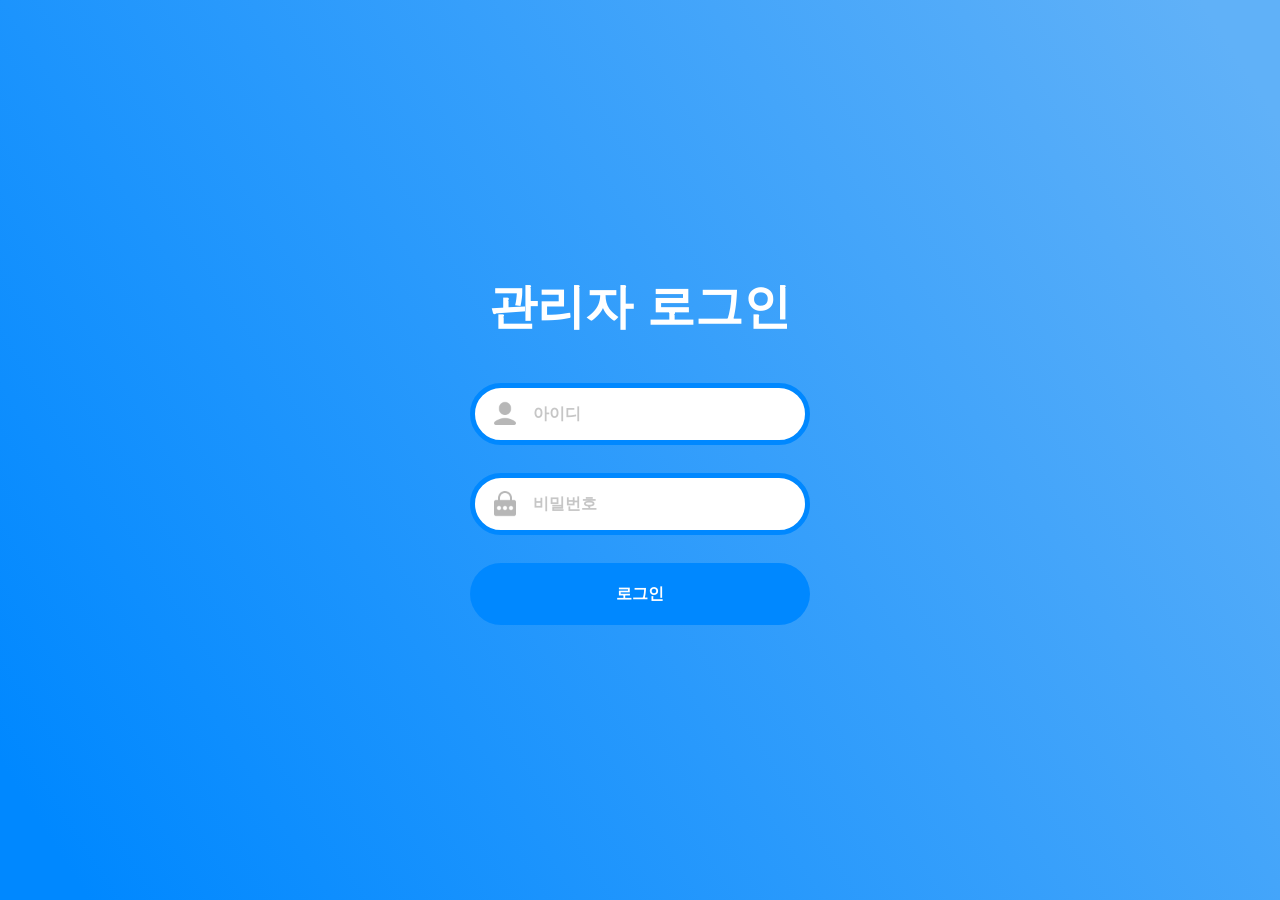
<file: index.html>
<!doctype html>
<html lang="ko">
  <head>    
    <meta charset="UTF-8" />
    <meta name="viewport" content="width=device-width, initial-scale=1.0" />
    <title>관리자페이지</title>
    <link rel="stylesheet" href="styles.css" />    
  </head>
  <body>    
    <main class="login-page" data-node-id="615:257">
      <section class="login-container" aria-labelledby="login-title" data-node-id="615:273">
        <h1 id="login-title" class="login-title" data-node-id="615:258">관리자 로그인</h1>

        <form id="login-form" class="login-form" novalidate>
          <div class="input-field" data-node-id="615:271">
            <label for="admin-id" class="sr-only">아이디</label>
            <span class="input-icon input-icon--user" aria-hidden="true" data-node-id="615:263">
              <img src="88481.png" alt="" width="30" height="30" />
            </span>
            <input
              id="admin-id"
              name="username"
              type="text"
              class="input-control"
              placeholder="아이디"
              autocomplete="username"
              required
              data-node-id="615:265"
            />
          </div>

          <div class="input-field" data-node-id="615:272">
            <label for="admin-password" class="sr-only">비밀번호</label>
            <span class="input-icon input-icon--password" aria-hidden="true" data-node-id="615:264">
              <img src="26f56.png" alt="" width="30" height="30" />
            </span>
            <input
              id="admin-password"
              name="password"
              type="password"
              class="input-control"
              placeholder="비밀번호"
              autocomplete="current-password"
              required
              data-node-id="615:267"
            />
          </div>

          <button type="submit" id="login-submit" class="login-button" data-node-id="615:270">
            <span class="login-button__text" data-node-id="615:269">로그인</span>
          </button>
        </form>

        <p id="login-feedback" class="login-feedback" role="status" aria-live="polite" hidden></p>
      </section>
    </main>
    <script src="main.js"></script>    
  </body>
</html>
</file>
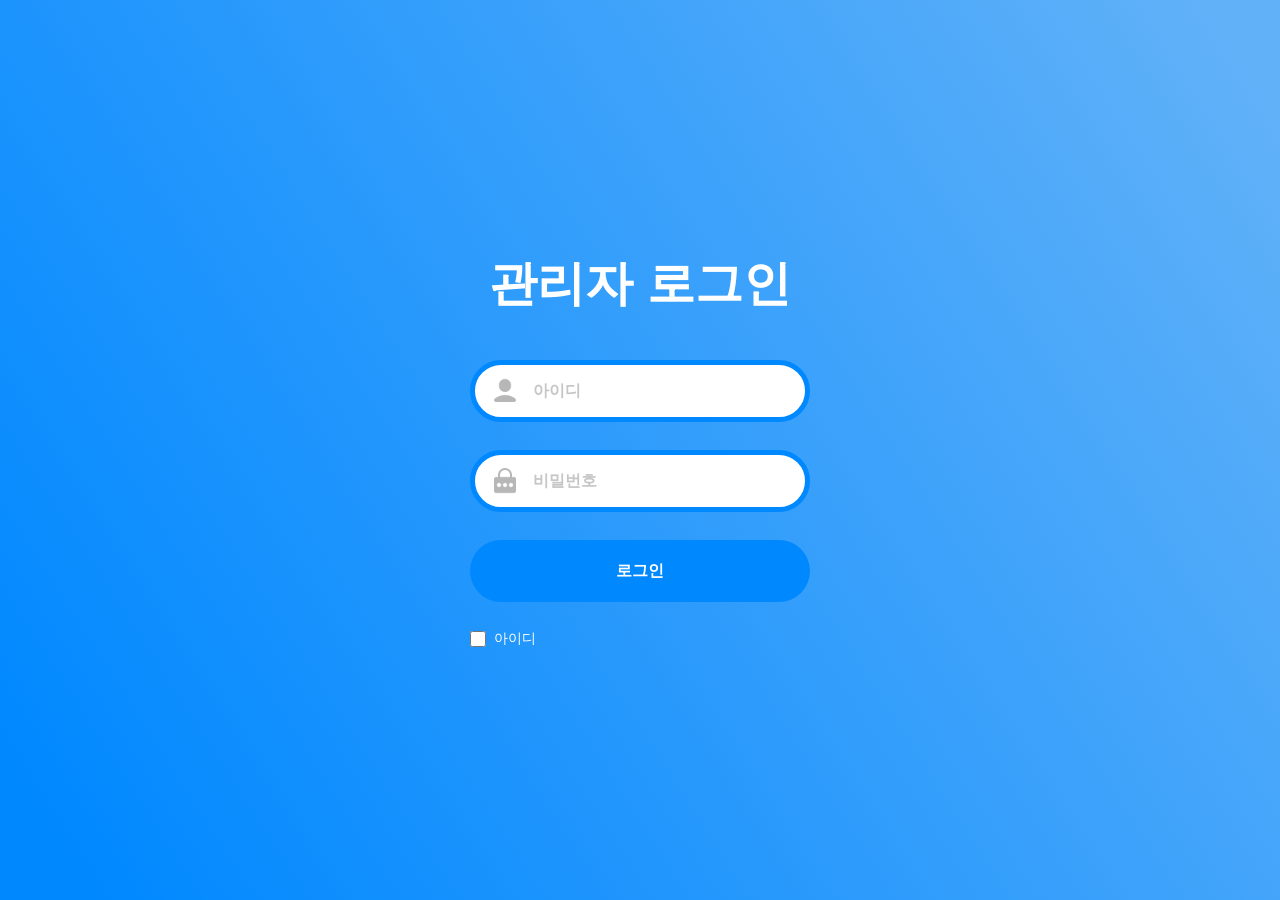
<file: admin/index.html>
<!doctype html>
<html lang="ko">
  <head>    
    <meta charset="UTF-8" />
    <meta name="viewport" content="width=device-width, initial-scale=1.0" />
    <title>관리자페이지</title>
    <link rel="stylesheet" href="styles.css" />    
  </head>
  <body>    
    <main class="login-page" data-node-id="615:257">
      <section class="login-container" aria-labelledby="login-title" data-node-id="615:273">
        <h1 id="login-title" class="login-title" data-node-id="615:258">관리자 로그인</h1>

        <form id="login-form" class="login-form" novalidate>
          <div class="input-field" data-node-id="615:271">
            <label for="admin-id" class="sr-only">아이디</label>
            <span class="input-icon input-icon--user" aria-hidden="true" data-node-id="615:263">
              <img src="88481.png" alt="" width="30" height="30" />
            </span>
            <input
              id="admin-id"
              name="username"
              type="text"
              class="input-control"
              placeholder="아이디"
              autocomplete="username"
              required
              data-node-id="615:265"
            />
          </div>

          <div class="input-field" data-node-id="615:272">
            <label for="admin-password" class="sr-only">비밀번호</label>
            <span class="input-icon input-icon--password" aria-hidden="true" data-node-id="615:264">
              <img src="26f56.png" alt="" width="30" height="30" />
            </span>
            <input
              id="admin-password"
              name="password"
              type="password"
              class="input-control"
              placeholder="비밀번호"
              autocomplete="current-password"
              required
              data-node-id="615:267"
            />
          </div>

          <button type="submit" id="login-submit" class="login-button" data-node-id="615:270">
            <span class="login-button__text" data-node-id="615:269">로그인</span>
          </button>
          <label class="idchk" for="remember-id">
            <input id="remember-id" name="remember-id" type="checkbox" />
            <span>아이디 </span>
          </label>
        </form>

        <p id="login-feedback" class="login-feedback" role="status" aria-live="polite" hidden></p>
      </section>
    </main>
    <script src="main.js"></script>    
  </body>
</html>
</file>
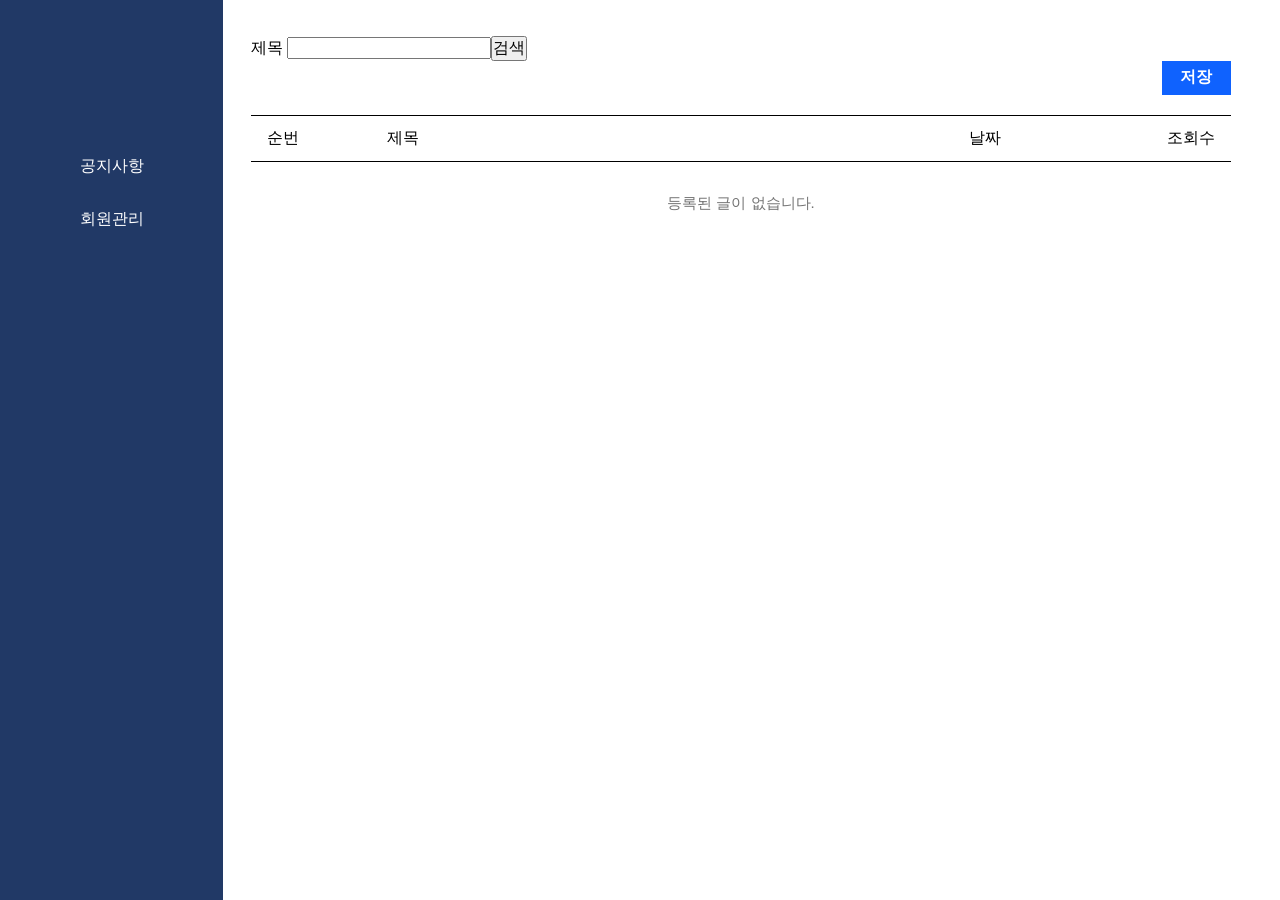
<file: bbs.html>
<!DOCTYPE html>
<html lang="ko">
<head>
  <meta charset="UTF-8" />
  <meta name="viewport" content="width=device-width, initial-scale=1.0" />
  <title>게시판</title>
  <style>
    @font-face {
      font-family: 'Inter:Regular';
      src: url('https://static.figma.com/font/Inter_1') format('woff2');
      font-style: normal;
      font-weight: 400;
      font-display: swap;
    }

    @font-face {
      font-family: 'Inter:Bold';
      src: url('https://static.figma.com/font/Inter_1') format('woff2');
      font-style: normal;
      font-weight: 700;
      font-display: swap;
    }

    @font-face {
      font-family: 'Noto Sans KR:Regular';
      src: url('https://static.figma.com/font/NotoSansKR-VF_2') format('woff2');
      font-style: normal;
      font-weight: 400;
      font-display: swap;
    }

    @font-face {
      font-family: 'Noto Sans KR:Bold';
      src: url('https://static.figma.com/font/NotoSansKR-VF_2') format('woff2');
      font-style: normal;
      font-weight: 700;
      font-display: swap;
    }

    *,
    *::before,
    *::after {
      box-sizing: border-box;
      margin: 0;
      padding: 0;
    }

    body {
      min-height: 100vh;
      width: 100%;
      background-color: #ffffff;
      color: #000000;
      font-family: 'Inter:Regular', 'Noto Sans KR:Regular', sans-serif;
      -webkit-font-smoothing: antialiased;
    }

    button,
    input,
    textarea {
      font: inherit;
      color: inherit;
    }

    .wrap {
      width: 100%;
      min-height: 100vh;
      display: flex;
    }

    .aside {
      width: 223px;
      flex-shrink: 0;
      background-color: #213966;
      color: #ffffff;
      text-align: center;
    }

    .aside ul {
      display: flex;
      flex-direction: column;
      list-style: none;
    }

    .aside a {
      display: block;
      padding: 16px 24px;
      color: #ffffff;
      text-decoration: none;
    }

    .page-container {
      flex: 1;
      min-width: 0;
      width: 100%;
      max-width: 1320px;
      margin: 0 auto;
      padding: 36px 16px 64px 28px;
    }

    /* Top Action Bar */
    .top-bar {
      display: flex;
      align-items: center;
      justify-content: flex-end;
      gap: 12px;
      margin-bottom: 20px;
    }

    .status-message {
      font-family: 'Inter:Regular', 'Noto Sans KR:Regular', sans-serif;
      font-size: 14px;
      color: #0f62fe;
    }

    .btn-primary {
      display: flex;
      align-items: center;
      justify-content: center;
      width: 69.081px;
      height: 33.503px;
      border: none;
      background-color: #0f62fe;
      color: #ffffff;
      font-family: 'Inter:Bold', 'Noto Sans KR:Bold', sans-serif;
      font-size: 16px;
      font-weight: 700;
      line-height: normal;
      cursor: pointer;
      transition: background-color 0.15s ease;
    }

    .btn-primary:hover {
      background-color: #0353e9;
    }

    .btn-primary:active {
      background-color: #0043ce;
    }

    .btn-danger {
      display: flex;
      align-items: center;
      justify-content: center;
      width: 69.081px;
      height: 33.503px;
      border: none;
      background-color: #da1e28;
      color: #ffffff;
      font-family: 'Inter:Bold', 'Noto Sans KR:Bold', sans-serif;
      font-size: 16px;
      font-weight: 700;
      line-height: normal;
      cursor: pointer;
      transition: background-color 0.15s ease;
    }

    .btn-danger:hover {
      background-color: #ba1b23;
    }

    /* Divider Line */
    .divider-line {
      width: 100%;
      height: 1px;
      background-color: #000000;
    }

    /* Board Table */
    .board-table {
      width: 100%;
    }

    .table-header {
      display: grid;
      grid-template-columns: 56px minmax(0, 1fr) 104px 64px;
      align-items: center;
      gap: 16px;
      padding: 12px 8px;
      font-family: 'Inter:Regular', 'Noto Sans KR:Regular', sans-serif;
      font-size: 16px;
      font-weight: 400;
      line-height: normal;
      color: #000000;
    }

    .table-header-index {
      text-align: left;
    }

    .table-header-title {
      text-align: center;
    }

    .table-header-date {
      text-align: center;
    }

    .table-header-views {
      text-align: right;
    }

    .table-row-btn {
      display: grid;
      grid-template-columns: 56px minmax(0, 1fr) 104px 64px;
      align-items: center;
      gap: 16px;
      width: 100%;
      padding: 20px 8px;
      border: none;
      background-color: transparent;
      text-align: left;
      font-size: 16px;
      line-height: normal;
      color: #000000;
      cursor: pointer;
      transition: background-color 0.15s ease;
    }

    .table-row-btn:hover {
      background-color: #fafafa;
    }

    .table-row-btn.is-selected {
      background-color: #edf5ff;
    }

    .row-index {
      padding-left: 8px;
      font-family: 'Inter:Regular', 'Noto Sans KR:Regular', sans-serif;
      font-weight: 400;
      font-variant-numeric: tabular-nums;
    }

    .row-title {
      overflow: hidden;
      text-overflow: ellipsis;
      white-space: nowrap;
      font-family: 'Inter:Bold', 'Noto Sans KR:Bold', sans-serif;
      font-weight: 700;
    }

    .row-date {
      font-family: 'Inter:Bold', 'Noto Sans KR:Bold', sans-serif;
      font-weight: 700;
      font-variant-numeric: tabular-nums;
    }

    .row-views {
      text-align: right;
      font-family: 'Inter:Bold', 'Noto Sans KR:Bold', sans-serif;
      font-weight: 700;
      font-variant-numeric: tabular-nums;
    }

    .empty-state {
      padding: 32px 0;
      text-align: center;
      font-family: 'Inter:Regular', 'Noto Sans KR:Regular', sans-serif;
      font-size: 15px;
      color: #737373;
    }

    /* Card Modal (Registration & Detail) */
    .card-panel {
      display:none;
      width: 100%;
      max-width: 976px;
      margin: 45px auto 0;
      padding: 40px 24px;
      background-color: #ffffff;
      box-shadow: 8px 14px 17.2px 0px rgba(0, 0, 0, 0.25);
    }

    .hidden {
      display: none !important;
    }

    .form-fields {
      display: flex;
      flex-direction: column;
      gap: 44px;
    }

    .field-row {
      display: flex;
      flex-direction: column;
      gap: 8px;
    }

    .field-label {
      flex-shrink: 0;
      width: 46px;
      font-family: 'Inter:Bold', 'Noto Sans KR:Bold', sans-serif;
      font-size: 16px;
      font-weight: 700;
      line-height: normal;
      color: #000000;
    }

    .field-label-date {
      width: 53px;
    }

    .field-input-wrap {
      flex: 1;
    }

    .text-input {
      width: 100%;
      height: 36.969px;
      padding: 0 12px;
      border: none;
      background-color: #d9d9d9;
      font-family: 'Inter:Regular', 'Noto Sans KR:Regular', sans-serif;
      font-size: 15px;
      color: #000000;
    }

    .text-input::placeholder,
    .text-area::placeholder {
      color: #737373;
    }

    .text-input:focus,
    .text-area:focus,
    .date-input:focus {
      outline: 2px solid #0f62fe;
    }

    .text-input.has-error {
      outline: 2px solid #dc2626;
    }

    .error-text {
      margin-top: 6px;
      font-size: 13px;
      color: #dc2626;
    }

    .text-area {
      flex: 1;
      width: 100%;
      height: 212.283px;
      padding: 12px;
      border: none;
      resize: vertical;
      background-color: #d9d9d9;
      font-family: 'Inter:Regular', 'Noto Sans KR:Regular', sans-serif;
      font-size: 15px;
      color: #000000;
    }

    .date-input {
      width: 184.585px;
      height: 36.969px;
      padding: 0 12px;
      border: none;
      background-color: #d9d9d9;
      font-family: 'Inter:Regular', 'Noto Sans KR:Regular', sans-serif;
      font-size: 15px;
      color: #000000;
    }

    .card-actions {
      display: flex;
      align-items: center;
      justify-content: center;
      gap: 13px;
      margin-top: 64px;
    }

    /* Detail View */
    .detail-fields {
      display: flex;
      flex-direction: column;
      gap: 36px;
    }

    .detail-title {
      font-family: 'Inter:Bold', 'Noto Sans KR:Bold', sans-serif;
      font-size: 18px;
      font-weight: 700;
      color: #000000;
    }

    .detail-content {
      flex: 1;
      min-height: 160px;
      padding: 16px;
      background-color: #f4f4f4;
      white-space: pre-wrap;
      font-family: 'Inter:Regular', 'Noto Sans KR:Regular', sans-serif;
      font-size: 15px;
      line-height: 1.625;
      color: #000000;
    }

    .detail-meta-group {
      display: flex;
      flex-wrap: wrap;
      align-items: center;
      gap: 32px;
    }

    .detail-meta-item {
      display: flex;
      align-items: center;
      gap: 23px;
    }

    .detail-meta-label {
      font-family: 'Inter:Bold', 'Noto Sans KR:Bold', sans-serif;
      font-size: 16px;
      font-weight: 700;
      color: #000000;
    }

    .detail-meta-value {
      font-family: 'Inter:Regular', 'Noto Sans KR:Regular', sans-serif;
      font-size: 15px;
      font-variant-numeric: tabular-nums;
      color: #000000;
    }

    /* Responsive Breakpoints */
    @media (min-width: 640px) {
      .page-container {
        padding: 36px 32px 64px 28px;
      }

      .table-header,
      .table-row-btn {
        grid-template-columns: 80px minmax(0, 1fr) 140px 90px;
        padding-left: 16px;
        padding-right: 16px;
      }

      .table-header-title {
        padding-left: 24px;
        text-align: left;
      }

      .table-header-date {
        text-align: left;
      }

      .row-index {
        padding-left: 16px;
      }

      .card-panel {
        padding: 64px 49px 70px;
      }

      .form-fields {
        gap: 76px;
      }

      .field-row-center {
        flex-direction: row;
        align-items: center;
        gap: 30px;
      }

      .field-row-start {
        flex-direction: row;
        align-items: flex-start;
        gap: 30px;
      }

      .field-row-end {
        flex-direction: row;
        align-items: flex-end;
        gap: 23px;
      }

      .card-actions-form {
        margin-top: 96px;
      }
    }

    @media (min-width: 1024px) {
      .page-container {
        padding: 36px 49px 64px 28px;
      }
    }
  </style>
  <script src="bbs.js" defer></script>
  <script src="menu.js" defer></script>
</head>
<body>
<div class="wrap">
    <div class="aside"></div>
      <div class="page-container">
    <div class="search">
      <p>
        제목 <input type="text"  id="search"><button class="searchbtn">검색</button>
      </p>
    </div>
    
    <div class="top-bar">
      <span id="status-message" class="status-message hidden" role="status"></span>
      <button id="top-save-btn" type="button" class="btn-primary">저장</button>
    </div>

    <!-- Board table -->
    <div class="board-table">
      <div class="divider-line"></div>

      <div class="table-header">
        <div class="table-header-index">순번</div>
        <div class="table-header-title">제목</div>
        <div class="table-header-date">날짜</div>
        <div class="table-header-views">조회수</div>
      </div>

      <div class="divider-line"></div>

      <div id="table-body"></div>
    </div>

    <!-- Registration Card Modal -->
    <section id="form-panel" class="card-panel" aria-label="게시글 등록">
     
        <div class="form-fields">
          <div class="field-row field-row-center">
            <label for="post-title" class="field-label">제목</label>
            <div class="field-input-wrap">
              <input
                id="post-title"
                type="text"
                class="text-input"
                placeholder="제목을 입력하세요"
                aria-invalid="false"
              />
              <p id="title-error" class="error-text hidden">제목을 입력해 주세요.</p>
            </div>
          </div>

          <div class="field-row field-row-start">
            <label for="post-content" class="field-label">내용</label>
            <textarea
              id="post-content"
              class="text-area"
              placeholder="내용을 입력하세요"
            ></textarea>
          </div>

          <div class="field-row field-row-end">
            <label for="post-date" class="field-label field-label-date">등록일</label>
            <input id="post-date" type="date" class="date-input" value="2026-11-19" />
          </div>
        </div>

        <div class="card-actions card-actions-form">
          <button class="btn-primary insert">등록</button>
          <button class="close-form-btn1" type="button" class="btn-primary">닫기</button>
        </div>
      
    </section>

    <!-- Post Detail Card -->
    <section id="detail-panel" class="card-panel hidden" aria-label="게시글 상세">
      <div class="detail-fields">
        <div class="field-row field-row-center">
          <span class="field-label">제목</span>
          <h2 id="detail-title" class="detail-title"></h2>
        </div>

        <div class="field-row field-row-start">
          <span class="field-label">내용</span>
          <div id="detail-content" class="detail-content"></div>
        </div>

        <div class="detail-meta-group">
          <div class="detail-meta-item">
            <span class="detail-meta-label">등록일</span>
            <span id="detail-date" class="detail-meta-value"></span>
          </div>
          <div class="detail-meta-item">
            <span class="detail-meta-label">조회수</span>
            <span id="detail-views" class="detail-meta-value"></span>
          </div>
        </div>
      </div>

      <div class="card-actions">
        <button id="delete-post-btn" type="button" class="btn-danger">삭제</button>
        <button class="close-detail-btn2" type="button" class="btn-primary">닫기</button>
      </div>
    </section>
      </div>

</div>

  
</body>
</html>
</file>
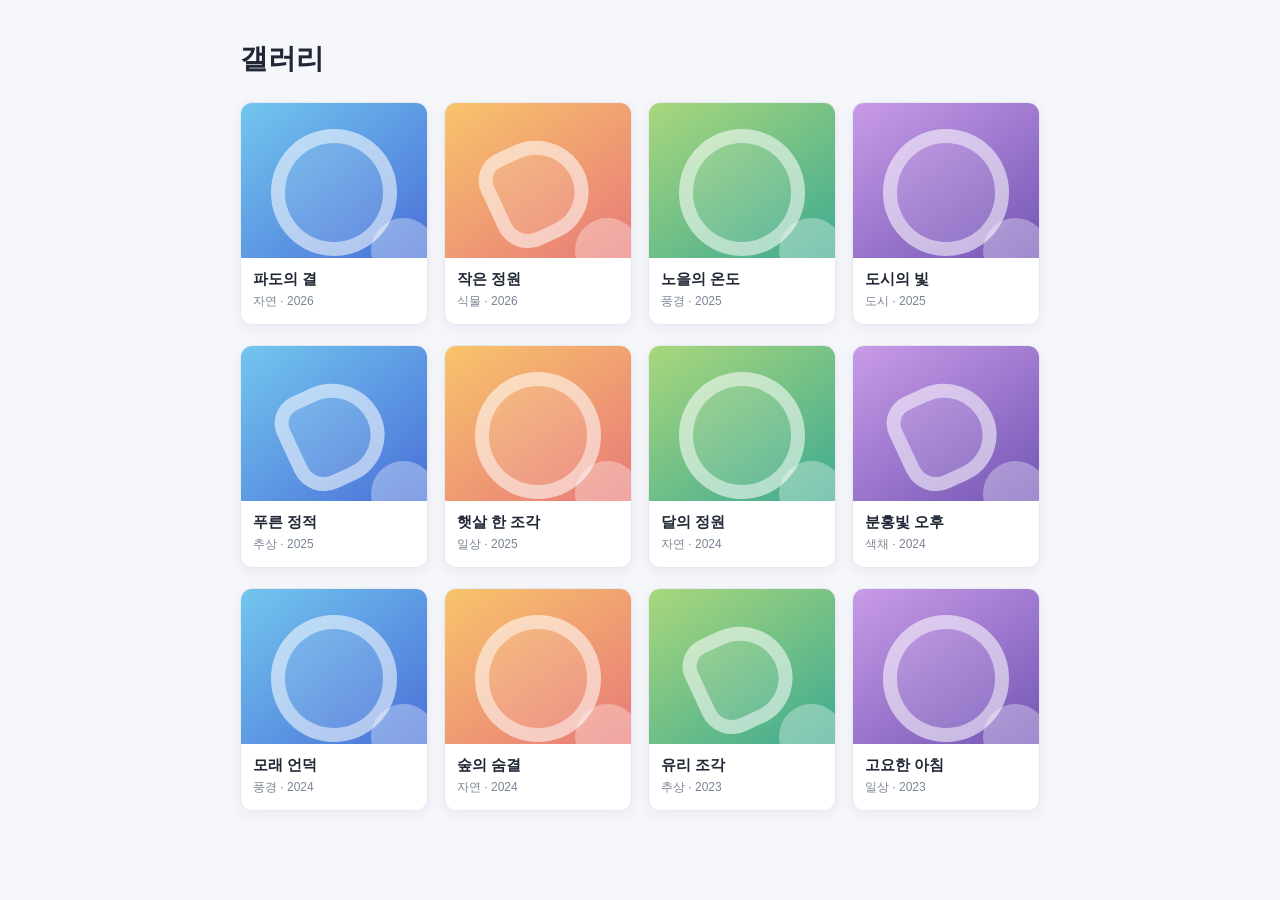
<file: admin/gallery.html>
<!DOCTYPE html>
<html lang="ko">
<head>
    <meta charset="UTF-8">
    <meta name="viewport" content="width=device-width, initial-scale=1.0">
    <title>갤러리</title>
    <link rel="stylesheet" href="gallery.css">
</head>
<body>
    <main class="wrap">
        <h1 class="gallery-title">갤러리</h1>
        <section class="gallery" aria-label="작품 갤러리">
            <article class="gallery-card">
                <div class="gallery-card__art" aria-hidden="true"></div>
                <h2>파도의 결</h2>
                <p>자연 · 2026</p>
            </article>
            <article class="gallery-card">
                <div class="gallery-card__art" aria-hidden="true"></div>
                <h2>작은 정원</h2>
                <p>식물 · 2026</p>
            </article>
            <article class="gallery-card">
                <div class="gallery-card__art" aria-hidden="true"></div>
                <h2>노을의 온도</h2>
                <p>풍경 · 2025</p>
            </article>
            <article class="gallery-card">
                <div class="gallery-card__art" aria-hidden="true"></div>
                <h2>도시의 빛</h2>
                <p>도시 · 2025</p>
            </article>
            <article class="gallery-card">
                <div class="gallery-card__art" aria-hidden="true"></div>
                <h2>푸른 정적</h2>
                <p>추상 · 2025</p>
            </article>
            <article class="gallery-card">
                <div class="gallery-card__art" aria-hidden="true"></div>
                <h2>햇살 한 조각</h2>
                <p>일상 · 2025</p>
            </article>
            <article class="gallery-card">
                <div class="gallery-card__art" aria-hidden="true"></div>
                <h2>달의 정원</h2>
                <p>자연 · 2024</p>
            </article>
            <article class="gallery-card">
                <div class="gallery-card__art" aria-hidden="true"></div>
                <h2>분홍빛 오후</h2>
                <p>색채 · 2024</p>
            </article>
            <article class="gallery-card">
                <div class="gallery-card__art" aria-hidden="true"></div>
                <h2>모래 언덕</h2>
                <p>풍경 · 2024</p>
            </article>
            <article class="gallery-card">
                <div class="gallery-card__art" aria-hidden="true"></div>
                <h2>숲의 숨결</h2>
                <p>자연 · 2024</p>
            </article>
            <article class="gallery-card">
                <div class="gallery-card__art" aria-hidden="true"></div>
                <h2>유리 조각</h2>
                <p>추상 · 2023</p>
            </article>
            <article class="gallery-card">
                <div class="gallery-card__art" aria-hidden="true"></div>
                <h2>고요한 아침</h2>
                <p>일상 · 2023</p>
            </article>
        </section>
    </main>
</body>
</html>
</file>
<file: styles.css>
@font-face {
  font-family: "Inter:Bold";
  src: url("https://static.figma.com/font/Inter_1") format("woff2");
  font-weight: 700;
  font-style: normal;
  font-display: swap;
}

@font-face {
  font-family: "Noto Sans KR:Bold";
  src: url("https://static.figma.com/font/NotoSansKR-VF_2") format("woff2");
  font-weight: 700;
  font-style: normal;
  font-display: swap;
}

*,
*::before,
*::after {
  box-sizing: border-box;
}

html,
body {
  margin: 0;
  padding: 0;
  width: 100%;
  min-height: 100dvh;
  font-family: "Inter:Bold", "Noto Sans KR:Bold", sans-serif;
}

.sr-only {
  position: absolute;
  width: 1px;
  height: 1px;
  padding: 0;
  margin: -1px;
  overflow: hidden;
  clip: rect(0, 0, 0, 0);
  white-space: nowrap;
  border: 0;
}

.login-page {
  width: 100%;
  min-height: 100dvh;
  display: flex;
  align-items: center;
  justify-content: center;
  padding: 24px 16px;
  background-image: linear-gradient(
    57.30621965218719deg,
    rgb(0, 136, 255) 4.7244%,
    rgb(96, 177, 248) 95.79%
  );
}

.login-container {
  position: relative;
  width: min(342.5px, 100%);
  display: flex;
  flex-direction: column;
  align-items: center;
}

.login-title {
  margin: 0 0 44px;
  width: 100%;
  font-family: "Inter:Bold", "Noto Sans KR:Bold", sans-serif;
  font-weight: 700;
  font-size: clamp(36px, 8vw, 48px);
  line-height: normal;
  text-align: center;
  color: #ffffff;
  word-break: keep-all;
}

.login-form {
  width: 100%;
  display: flex;
  flex-direction: column;
  align-items: center;
  gap: 28px;
}

.input-field {
  position: relative;
  width: 100%;
  max-width: 340px;
  height: 62px;
  display: flex;
  align-items: center;
  background-color: #ffffff;
  border: 5px solid #0088ff;
  border-radius: 63px;
  transition: box-shadow 0.18s ease, border-color 0.18s ease;
}

.input-field:focus-within {
  box-shadow: 0 0 0 4px rgba(255, 255, 255, 0.38);
}

.input-field.is-error {
  border-color: #ff4d4f;
}

.input-icon {
  position: absolute;
  left: 15.33px;
  display: flex;
  align-items: center;
  justify-content: center;
  width: 30px;
  height: 30px;
  pointer-events: none;
}

.input-icon img {
  width: 30px;
  height: 30px;
  object-fit: contain;
  display: block;
}

.input-control {
  width: 100%;
  height: 100%;
  padding: 0 24px 0 58px;
  border: 0;
  border-radius: 63px;
  background: transparent;
  font-family: "Inter:Bold", "Noto Sans KR:Bold", sans-serif;
  font-weight: 700;
  font-size: 16px;
  line-height: normal;
  color: #1f2937;
  outline: none;
}

.input-control::placeholder {
  color: #c6c6c6;
  opacity: 1;
}

.login-button {
  width: 100%;
  max-width: 340px;
  height: 62px;
  border: 0;
  border-radius: 63px;
  background-color: #0088ff;
  color: #ffffff;
  font-family: "Inter:Bold", "Noto Sans KR:Bold", sans-serif;
  font-weight: 700;
  font-size: 16px;
  line-height: normal;
  cursor: pointer;
  display: inline-flex;
  align-items: center;
  justify-content: center;
  transition: background-color 0.18s ease, transform 0.12s ease, box-shadow 0.18s ease;
}

.login-button:hover:not(:disabled) {
  background-color: #0077e6;
}

.login-button:active:not(:disabled) {
  transform: scale(0.99);
}

.login-button:focus-visible {
  outline: none;
  box-shadow: 0 0 0 4px rgba(255, 255, 255, 0.45);
}

.login-button:disabled {
  opacity: 0.75;
  cursor: wait;
}

.login-feedback {
  position: absolute;
  top: calc(100% + 16px);
  left: 0;
  right: 0;
  margin: 0;
  padding: 10px 16px;
  border-radius: 14px;
  background-color: rgba(255, 255, 255, 0.94);
  color: #1f2937;
  font-family: "Inter:Bold", "Noto Sans KR:Bold", sans-serif;
  font-weight: 700;
  font-size: 14px;
  text-align: center;
  box-shadow: 0 8px 24px rgba(0, 56, 115, 0.18);
}

.login-feedback.is-error {
  color: #cf1322;
}

.login-feedback.is-success {
  color: #0066cc;
}
</file>
<file: admin/styles.css>
@font-face {
  font-family: "Inter:Bold";
  src: url("https://static.figma.com/font/Inter_1") format("woff2");
  font-weight: 700;
  font-style: normal;
  font-display: swap;
}

@font-face {
  font-family: "Noto Sans KR:Bold";
  src: url("https://static.figma.com/font/NotoSansKR-VF_2") format("woff2");
  font-weight: 700;
  font-style: normal;
  font-display: swap;
}

*,
*::before,
*::after {
  box-sizing: border-box;
}

html,
body {
  margin: 0;
  padding: 0;
  width: 100%;
  min-height: 100dvh;
  font-family: "Inter:Bold", "Noto Sans KR:Bold", sans-serif;
}

.sr-only {
  position: absolute;
  width: 1px;
  height: 1px;
  padding: 0;
  margin: -1px;
  overflow: hidden;
  clip: rect(0, 0, 0, 0);
  white-space: nowrap;
  border: 0;
}

.login-page {
  width: 100%;
  min-height: 100dvh;
  display: flex;
  align-items: center;
  justify-content: center;
  padding: 24px 16px;
  background-image: linear-gradient(
    57.30621965218719deg,
    rgb(0, 136, 255) 4.7244%,
    rgb(96, 177, 248) 95.79%
  );
}

.login-container {
  position: relative;
  width: min(342.5px, 100%);
  display: flex;
  flex-direction: column;
  align-items: center;
}

.login-title {
  margin: 0 0 44px;
  width: 100%;
  font-family: "Inter:Bold", "Noto Sans KR:Bold", sans-serif;
  font-weight: 700;
  font-size: clamp(36px, 8vw, 48px);
  line-height: normal;
  text-align: center;
  color: #ffffff;
  word-break: keep-all;
}

.login-form {
  width: 100%;
  display: flex;
  flex-direction: column;
  align-items: center;
  gap: 28px;
}

.input-field {
  position: relative;
  width: 100%;
  max-width: 340px;
  height: 62px;
  display: flex;
  align-items: center;
  background-color: #ffffff;
  border: 5px solid #0088ff;
  border-radius: 63px;
  transition: box-shadow 0.18s ease, border-color 0.18s ease;
}

.input-field:focus-within {
  box-shadow: 0 0 0 4px rgba(255, 255, 255, 0.38);
}

.input-field.is-error {
  border-color: #ff4d4f;
}

.input-icon {
  position: absolute;
  left: 15.33px;
  display: flex;
  align-items: center;
  justify-content: center;
  width: 30px;
  height: 30px;
  pointer-events: none;
}

.input-icon img {
  width: 30px;
  height: 30px;
  object-fit: contain;
  display: block;
}

.input-control {
  width: 100%;
  height: 100%;
  padding: 0 24px 0 58px;
  border: 0;
  border-radius: 63px;
  background: transparent;
  font-family: "Inter:Bold", "Noto Sans KR:Bold", sans-serif;
  font-weight: 700;
  font-size: 16px;
  line-height: normal;
  color: #1f2937;
  outline: none;
}

.input-control::placeholder {
  color: #c6c6c6;
  opacity: 1;
}

.login-button {
  width: 100%;
  max-width: 340px;
  height: 62px;
  border: 0;
  border-radius: 63px;
  background-color: #0088ff;
  color: #ffffff;
  font-family: "Inter:Bold", "Noto Sans KR:Bold", sans-serif;
  font-weight: 700;
  font-size: 16px;
  line-height: normal;
  cursor: pointer;
  display: inline-flex;
  align-items: center;
  justify-content: center;
  transition: background-color 0.18s ease, transform 0.12s ease, box-shadow 0.18s ease;
}

.login-button:hover:not(:disabled) {
  background-color: #0077e6;
}

.login-button:active:not(:disabled) {
  transform: scale(0.99);
}

.login-button:focus-visible {
  outline: none;
  box-shadow: 0 0 0 4px rgba(255, 255, 255, 0.45);
}

.login-button:disabled {
  opacity: 0.75;
  cursor: wait;
}

.idchk {
  width: 100%;
  max-width: 340px;
  display: flex;
  align-items: center;
  gap: 8px;
  color: #ffffff;
  font-size: 14px;
  cursor: pointer;
}

.idchk input {
  width: 16px;
  height: 16px;
  margin: 0;
  accent-color: #0088ff;
  cursor: pointer;
}

.login-feedback {
  position: absolute;
  top: calc(100% + 16px);
  left: 0;
  right: 0;
  margin: 0;
  padding: 10px 16px;
  border-radius: 14px;
  background-color: rgba(255, 255, 255, 0.94);
  color: #1f2937;
  font-family: "Inter:Bold", "Noto Sans KR:Bold", sans-serif;
  font-weight: 700;
  font-size: 14px;
  text-align: center;
  box-shadow: 0 8px 24px rgba(0, 56, 115, 0.18);
}

.login-feedback.is-error {
  color: #cf1322;
}

.login-feedback.is-success {
  color: #0066cc;
}
</file>
<file: admin/gallery.css>
*,
*::before,
*::after {
  box-sizing: border-box;
}

body {
  margin: 0;
  min-height: 100vh;
  padding: 40px 16px;
  background: #f5f7fb;
  color: #202735;
  font-family: Arial, "Noto Sans KR", sans-serif;
}

.wrap {
  width: min(800px, 100%);
  margin: 0 auto;
}

.gallery-title {
  margin: 0 0 24px;
  font-size: 28px;
  font-weight: 700;
}

.gallery {
  display: grid;
  grid-template-columns: repeat(4, minmax(0, 1fr));
  gap: 20px 16px;
}

.gallery-card {
  min-width: 0;
  overflow: hidden;
  border: 1px solid #e6eaf0;
  border-radius: 12px;
  background: #ffffff;
  box-shadow: 0 4px 14px rgba(27, 39, 61, 0.06);
  transition: transform 0.2s ease, box-shadow 0.2s ease;
}

.gallery-card:hover {
  transform: translateY(-5px);
  box-shadow: 0 12px 24px rgba(27, 39, 61, 0.14);
}

.gallery-card__art {
  position: relative;
  aspect-ratio: 1.2;
  overflow: hidden;
  background: linear-gradient(140deg, #72c6ef, #4a70d8);
  transition: transform 0.3s ease;
}

.gallery-card:hover .gallery-card__art {
  transform: scale(1.05);
}

.gallery-card__art::before,
.gallery-card__art::after {
  position: absolute;
  content: "";
  border-radius: 50%;
}

.gallery-card__art::before {
  width: 68%;
  aspect-ratio: 1;
  top: 17%;
  left: 16%;
  border: 14px solid rgba(255, 255, 255, 0.5);
  background: rgba(255, 255, 255, 0.12);
}

.gallery-card__art::after {
  width: 35%;
  aspect-ratio: 1;
  right: -5%;
  bottom: -16%;
  background: rgba(255, 255, 255, 0.32);
}

.gallery-card:nth-child(4n + 2) .gallery-card__art {
  background: linear-gradient(145deg, #f8c46b, #e87979);
}

.gallery-card:nth-child(4n + 3) .gallery-card__art {
  background: linear-gradient(145deg, #a9d77c, #3eaa91);
}

.gallery-card:nth-child(4n) .gallery-card__art {
  background: linear-gradient(145deg, #c99be8, #7256b5);
}

.gallery-card:nth-child(3n + 2) .gallery-card__art::before {
  width: 55%;
  top: 24%;
  left: 22%;
  border-radius: 35% 65% 60% 40%;
  transform: rotate(-25deg);
}

.gallery-card h2 {
  margin: 12px 12px 4px;
  overflow: hidden;
  font-size: 15px;
  font-weight: 700;
  text-overflow: ellipsis;
  white-space: nowrap;
}

.gallery-card p {
  margin: 0 12px 14px;
  color: #7a8494;
  font-size: 12px;
}

@media (max-width: 600px) {
  .gallery {
    grid-template-columns: repeat(2, minmax(0, 1fr));
    gap: 16px 12px;
  }
}

@media (max-width: 360px) {
  .gallery {
    grid-template-columns: 1fr;
  }
}

@media (prefers-reduced-motion: reduce) {
  .gallery-card,
  .gallery-card__art {
    transition: none;
  }
}
</file>
